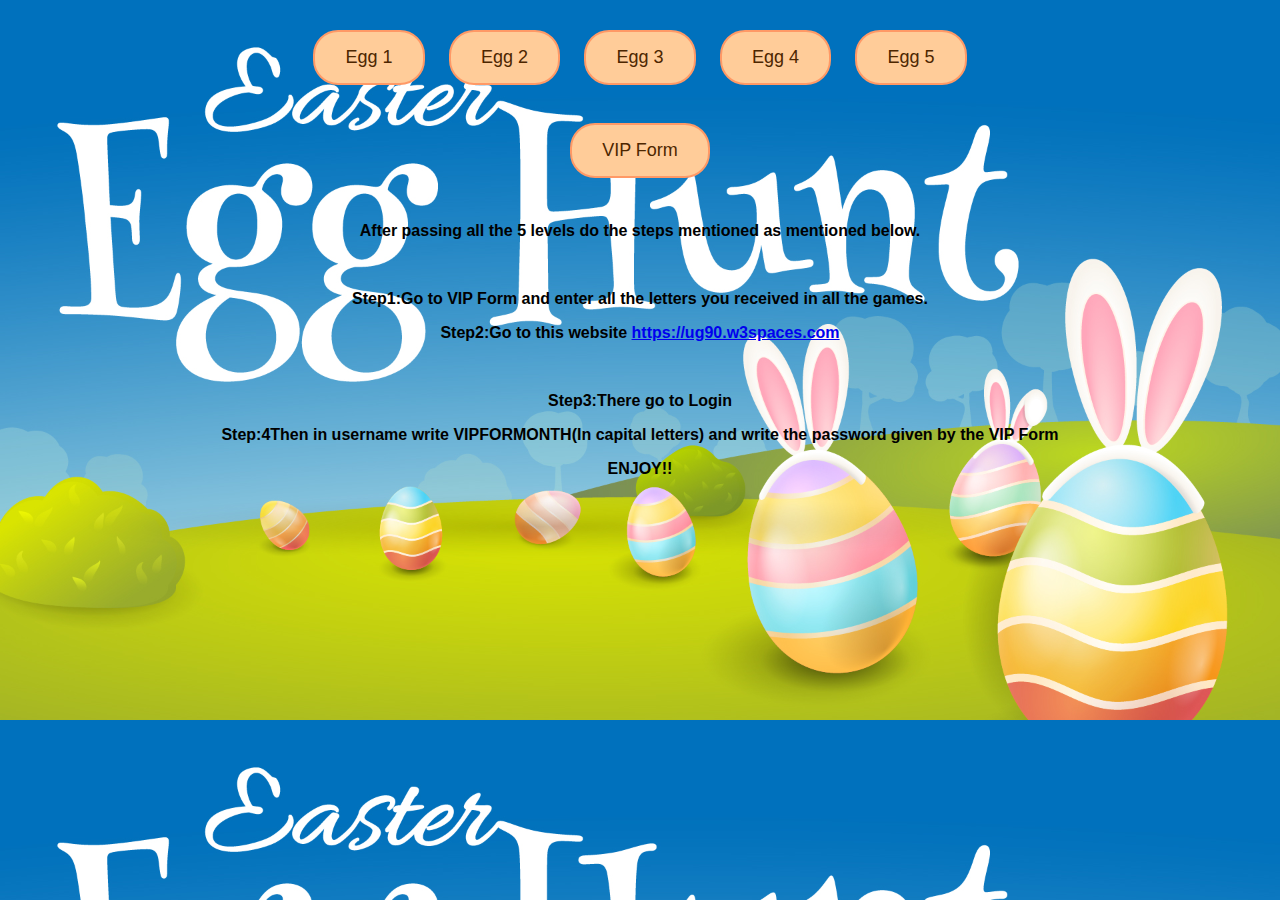
<file: index.html>
<!DOCTYPE html>
<html lang="en">
<head>
  <meta charset="UTF-8">
  <meta name="viewport" content="width=device-width, initial-scale=1.0">
  <title>Easter Egg Hunt</title>
  <style>
    body {
      background-image: url('egghunt.jpg'); /* Replace 'background-image.jpg' with your image file */
      background-size: cover;
      font-family: 'Comic Sans MS', cursive, sans-serif;
      margin: 0;
      padding: 20px;
      text-align: center;
    }

    button {
      background-color: #ffcc99;
      color: #4d2600;
      padding: 15px 30px;
      font-size: 18px;
      margin: 10px;
      border: 2px solid #ff9966;
      border-radius: 25px;
      cursor: pointer;
      transition: background-color 0.3s, color 0.3s, transform 0.2s;
      overflow: hidden;
      position: relative;
    }

    button:hover {
      background-color: #ff9966;
      color: #fff;
      transform: scale(1.05);
    }

    button::before {
      content: '';
      position: absolute;
      top: 0;
      left: 0;
      width: 100%;
      height: 100%;
      background: linear-gradient(45deg, #ff9966, #ffcc99);
      opacity: 0.3;
      z-index: -1;
    }
  </style>
</head>
<body>

<button onclick="redirectToPage('unscramble.html')">Egg 1</button>
<button onclick="redirectToPage('egg2.html')">Egg 2</button>
<button onclick="redirectToPage('egg3.html')">Egg 3</button>
<button onclick="redirectToPage('egg4.html')">Egg 4</button>
<button onclick="redirectToPage('egg5.html')">Egg 5</button><br><br>
 <button onclick="redirectToPage('vipform.html')">VIP Form</button><br><br>
 <p><b>After passing all the 5 levels do the steps mentioned as mentioned below.</b></p><br>
 <p><b>Step1:Go to VIP Form and enter all the letters you received in all the games.</b></p>
 <p><b>Step2:Go to this website <a href="https://ug90.w3spaces.com">https://ug90.w3spaces.com</a></b></p><br>
 <p><b>Step3:There go to Login</b></p>
 <p><b>Step:4Then in username write VIPFORMONTH(In capital letters) and write the password given by the VIP Form</b></p>
 <p align=center><b>ENJOY!!</b></p>

<script>
  function redirectToPage(page) {
    window.location.href = page;
  }
</script>
  
</body>
</html>
</file>
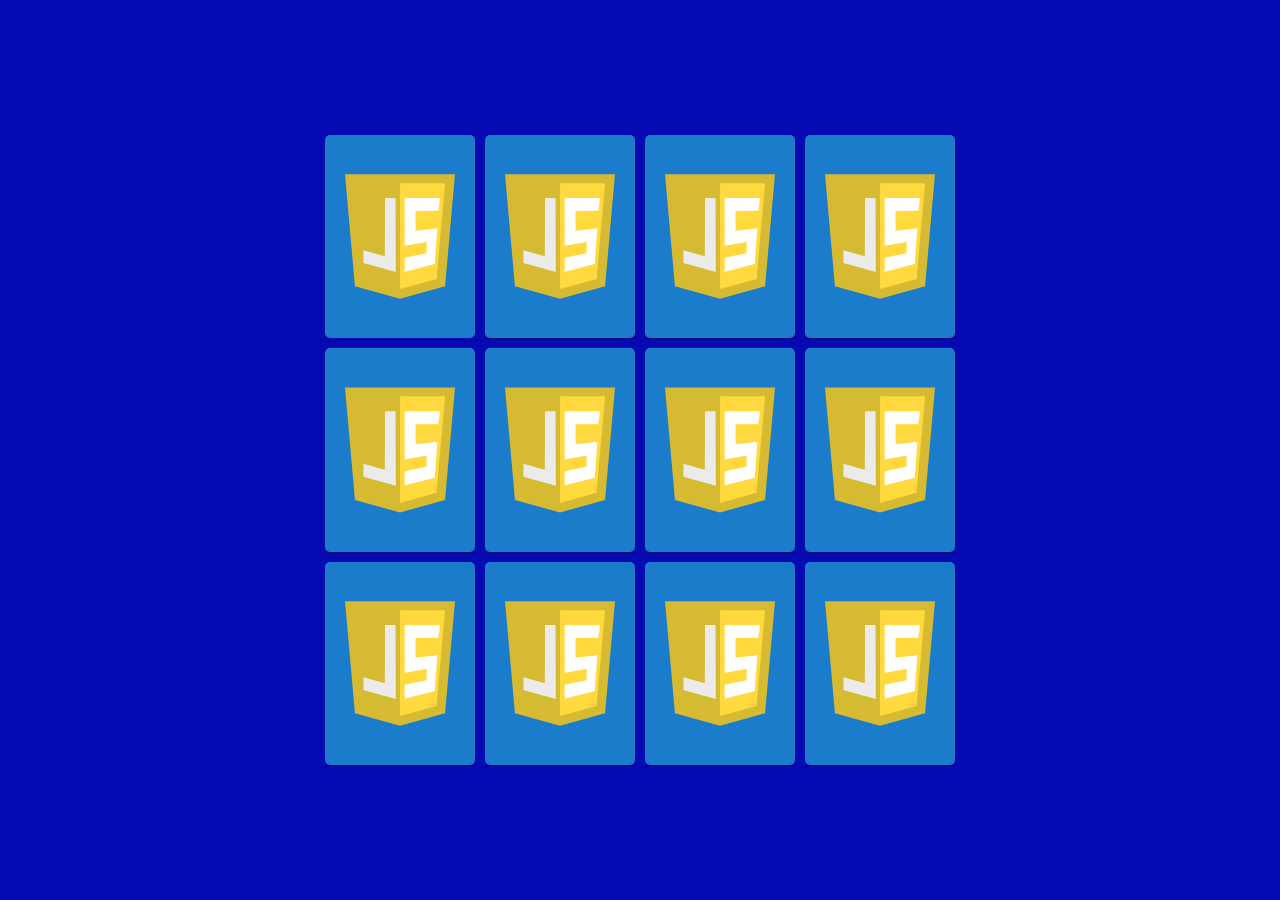
<file: egg2.html>
<!DOCTYPE html>
<html lang="en">
<head>
  <meta charset="UTF-8">

  <title>Memory Game</title>

  <link rel="stylesheet" href="styles.css">
</head>
<body>
  <section class="memory-game">
    <div class="memory-card" data-framework="aurelia">
      <img class="front-face" src="aurelia.svg" alt="Aurelia" />
      <img class="back-face" src="js-badge.svg" alt="JS Badge" />
    </div>
    <div class="memory-card" data-framework="aurelia">
      <img class="front-face" src="aurelia.svg" alt="Aurelia" />
      <img class="back-face" src="js-badge.svg" alt="JS Badge" />
    </div>

    <div class="memory-card" data-framework="vue">
      <img class="front-face" src="vue.svg" alt="Vue" />
      <img class="back-face" src="js-badge.svg" alt="JS Badge" />
    </div>
    <div class="memory-card" data-framework="vue">
      <img class="front-face" src="vue.svg" alt="Vue" />
      <img class="back-face" src="js-badge.svg" alt="JS Badge" />
    </div>

    <div class="memory-card" data-framework="angular">
      <img class="front-face" src="angular.svg" alt="Angular" />
      <img class="back-face" src="js-badge.svg" alt="JS Badge" />
    </div>
    <div class="memory-card" data-framework="angular">
      <img class="front-face" src="angular.svg" alt="Angular" />
      <img class="back-face" src="js-badge.svg" alt="JS Badge" />
    </div>

    <div class="memory-card" data-framework="ember">
      <img class="front-face" src="ember.svg" alt="Ember" />
      <img class="back-face" src="js-badge.svg" alt="JS Badge" />
    </div>
    <div class="memory-card" data-framework="ember">
      <img class="front-face" src="ember.svg" alt="Ember" />
      <img class="back-face" src="js-badge.svg" alt="JS Badge" />
    </div>

    <div class="memory-card" data-framework="backbone">
      <img class="front-face" src="backbone.svg" alt="Backbone" />
      <img class="back-face" src="js-badge.svg" alt="JS Badge" />
    </div>
    <div class="memory-card" data-framework="backbone">
      <img class="front-face" src="backbone.svg" alt="Backbone" />
      <img class="back-face" src="js-badge.svg" alt="JS Badge" />
    </div>

    <div class="memory-card" data-framework="react">
      <img class="front-face" src="react.svg" alt="React" />
      <img class="back-face" src="js-badge.svg" alt="JS Badge" />
    </div>
    <div class="memory-card" data-framework="react">
      <img class="front-face" src="react.svg" alt="React" />
      <img class="back-face" src="js-badge.svg" alt="JS Badge" />
    </div>
  </section>

  <script src="scripts.js"></script>
</body>
</html>
</file>
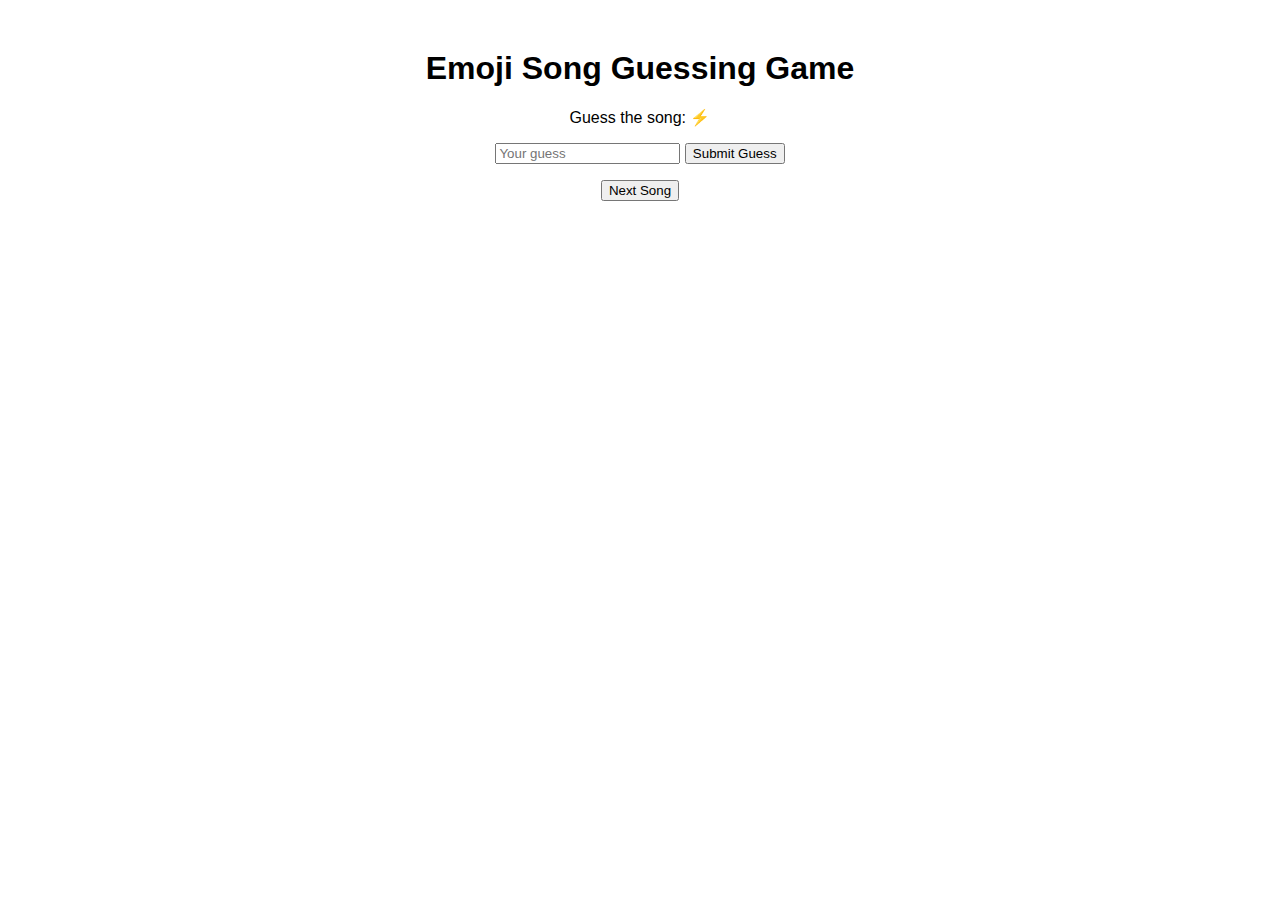
<file: egg3.html>
<!DOCTYPE html>
<html lang="en">
<head>
    <meta charset="UTF-8">
    <meta name="viewport" content="width=device-width, initial-scale=1.0">
    <title>Emoji Song Guessing Game</title>
    <style>
        body {
            font-family: 'Arial', sans-serif;
            text-align: center;
            margin-top: 50px;
        }
    </style>
</head>
<body>
    <h1>Emoji Song Guessing Game</h1>
    <div id="game-container">
        <p id="emoji-display"></p>
        <input type="text" id="guess-input" placeholder="Your guess">
        <button onclick="checkGuess()">Submit Guess</button>
        <p id="result"></p>
        <button onclick="nextRound()">Next Song</button>
    </div>

    <script>
        // Define an array with objects representing songs and their corresponding emojis
        var songs = [
            { name: "Bijli", emoji: "⚡" },
            { name: "Heeriye", emoji: "💎" },
            { name: "Gulabi Sharara", emoji: "🩷 Sharara" },
            { name: "Udd Jaa Kaale Kaava", emoji: "🕊️⚫🐦‍⬛" },
            { name: "Chal Tere Ishq Mein", emoji: "🚶🫵💖" },
            // Add more songs and emojis as needed
        ];

        var currentSongIndex = 0;
        var score = 0;

        function displayEmoji() {
            var emojiDisplay = document.getElementById("emoji-display");
            emojiDisplay.textContent = "Guess the song: " + songs[currentSongIndex].emoji;
        }

        function checkGuess() {
            var userGuess = document.getElementById("guess-input").value.toLowerCase();
            var resultDisplay = document.getElementById("result");

            // Check if the guess is correct
            if (userGuess === songs[currentSongIndex].name.toLowerCase()) {
                resultDisplay.textContent = "Correct! Well done.";
                score++;
            } else {
                resultDisplay.textContent = "Incorrect. Keep trying!";
            }

            // Disable input and button after a guess
            document.getElementById("guess-input").disabled = true;
            document.querySelector("button").disabled = true;
        }

        function nextRound() {
            // Enable input and button for the next round
            document.getElementById("guess-input").disabled = false;
            document.querySelector("button").disabled = false;

            // Clear result and input
            document.getElementById("result").textContent = "";
            document.getElementById("guess-input").value = "";

            // Move to the next song
            currentSongIndex++;

            // Check if all songs have been guessed
            if (currentSongIndex < songs.length) {
                // Display the next emoji for the player to guess
                displayEmoji();
            } else {
                // Display the final score when all songs have been guessed
                alert("Game Over! Your final score is: " + score);
                // Optionally, you can reset the game or take some other action here
            }
        }

        // Initialize the game
        displayEmoji();
    </script>
</body>
</html>
</file>
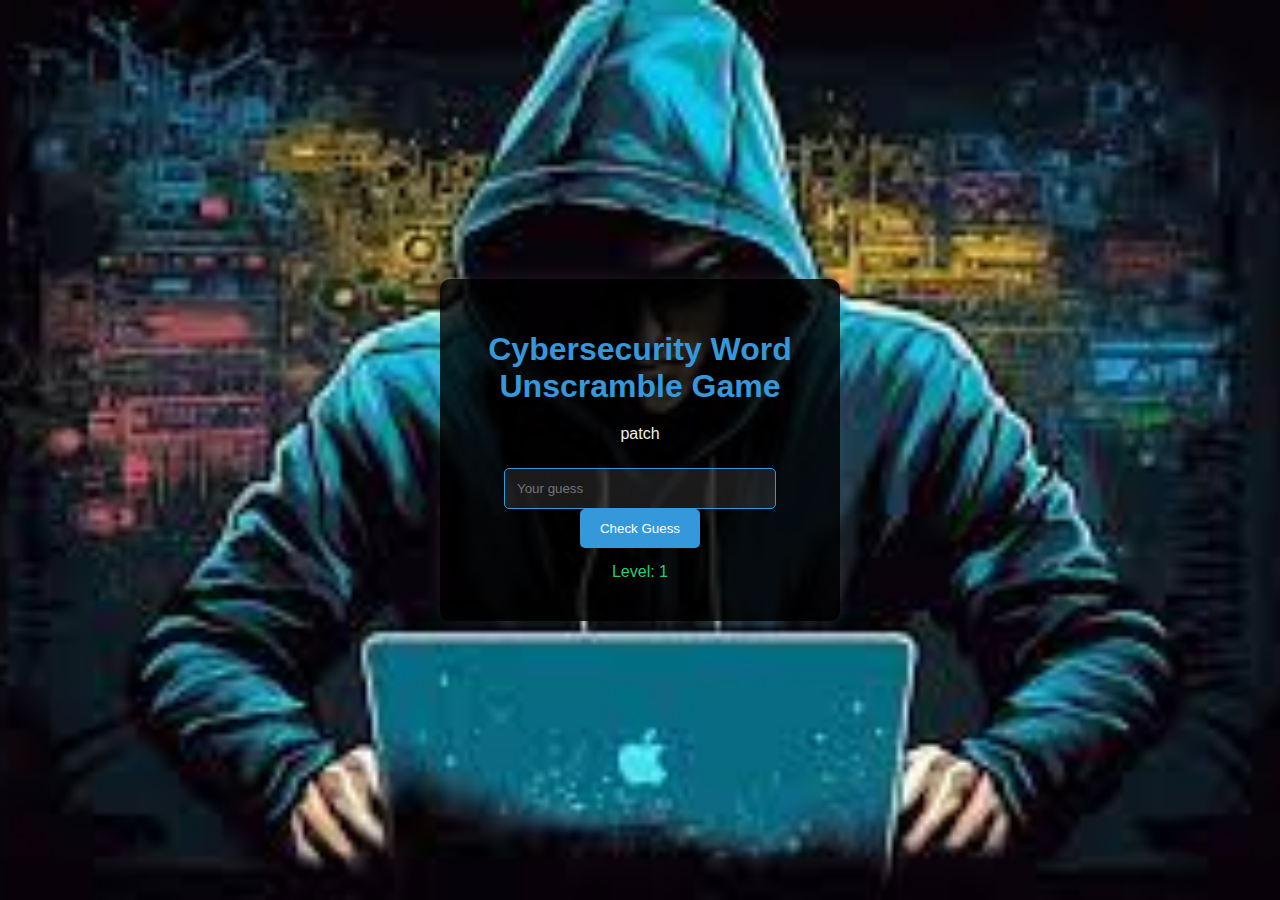
<file: unscramble.html>
<!DOCTYPE html>
<html lang="en">
<head>
    <meta charset="UTF-8">
    <meta name="viewport" content="width=device-width, initial-scale=1.0">
    <title>Cybersecurity Word Unscramble Game</title>
    <style>
        body {
            font-family: 'Segoe UI', Tahoma, Geneva, Verdana, sans-serif;
            background-color: #2c3e50;
            margin: 0;
            display: flex;
            align-items: center;
            justify-content: center;
            height: 100vh;
            background: url('hacking.jpg') center/cover fixed; /* Replace with your hacking background image */
        }

        #game-container {
            background-color: rgba(0, 0, 0, 0.8);
            padding: 30px;
            border-radius: 10px;
            box-shadow: 0 0 20px rgba(255, 255, 255, 0.1);
            text-align: center;
            max-width: 400px;
            width: 100%;
            box-sizing: border-box;
        }

        h1 {
            color: #3498db;
            margin-bottom: 20px;
        }

        p {
            margin: 10px 0;
            color: #ecf0f1;
        }

        input {
            padding: 12px;
            margin-top: 15px;
            width: 80%;
            box-sizing: border-box;
            border: 1px solid #3498db;
            border-radius: 5px;
            outline: none;
            color: #ecf0f1;
            background-color: rgba(255, 255, 255, 0.1);
            transition: border-color 0.3s;
        }

        input:focus {
            border-color: #2980b9;
        }

        button {
            padding: 12px 20px;
            background-color: #3498db;
            color: #fff;
            border: none;
            border-radius: 5px;
            cursor: pointer;
            transition: background-color 0.3s;
        }

        button:hover {
            background-color: #2980b9;
        }

        #result {
            font-weight: bold;
            color: #e74c3c;
            margin-top: 15px;
        }

        #level {
            color: #2ecc71;
            margin-top: 10px;
        }
    </style>
</head>
<body>
    <div id="game-container">
        <h1>Cybersecurity Word Unscramble Game</h1>
        <p id="scrambled-word"></p>
        <input type="text" id="user-input" placeholder="Your guess">
        <button onclick="checkGuess()">Check Guess</button>
        <p id="result"></p>
        <p id="level">Level: 1</p>
    </div>

    <script>
        const wordsByLevel = {
            1: ["firewall", "password", "virus", "patch", "proxy"],
            2: ["encryption", "phishing", "cyber", "secure", "access"],
            3: ["authentication", "intrusion", "firewall", "vulnerability", "endpoint"],
            4: ["penetration", "compromise", "honeypot", "backdoor", "exploit"],
            5: ["cryptanalysis", "zero-day", "malware", "payload", "sandbox"],
            6: ["metasploit", "rootkit", "steganography", "keylogger", "packet-sniffing"],
            7: ["advanced-persistent-threat", "cross-site-scripting", "buffer-overflow", "social-engineering", "malicious-code"],
            8: ["distributed-denial-of-service", "brute-force", "man-in-the-middle", "reverse-engineering", "privileged-escalation"],
            9: ["cybersecurity-framework", "multifactor-authentication", "blockchain", "cryptography", "machine-learning"],
            10: ["quantum-computing", "post-quantum-cryptography", "biometric-authentication", "blockchain-technology", "artificial-intelligence"]
        };

        let level = 1;
        let originalWord, scrambledWord;

        function chooseRandomWord() {
            return wordsByLevel[level][Math.floor(Math.random() * wordsByLevel[level].length)];
        }

        function scrambleWord(word) {
            return word.split('').sort(() => Math.random() - 0.5).join('');
        }

        function startGame() {
            originalWord = chooseRandomWord();
            scrambledWord = scrambleWord(originalWord);

            document.getElementById('scrambled-word').textContent = scrambledWord;
            document.getElementById('user-input').value = '';
            document.getElementById('result').textContent = '';
            document.getElementById('level').textContent = `Level: ${level}`;
        }

        function checkGuess() {
            const userGuess = document.getElementById('user-input').value.toLowerCase();

            if (userGuess === originalWord) {
                document.getElementById('result').textContent = 'Congratulations! You\'ve unscrambled the word.';
                setTimeout(nextLevel, 1000);
            } else {
                document.getElementById('result').textContent = 'Incorrect! Try again.';
            }
        }

        function nextLevel() {
            level++;
            if (level <= 10) {
                startGame();
            } else {
                document.getElementById('result').textContent = 'Congratulations! You have completed all levels.';
            }
        }

        startGame();  // Start the game when the page loads
    </script>
</body>
</html>
</file>
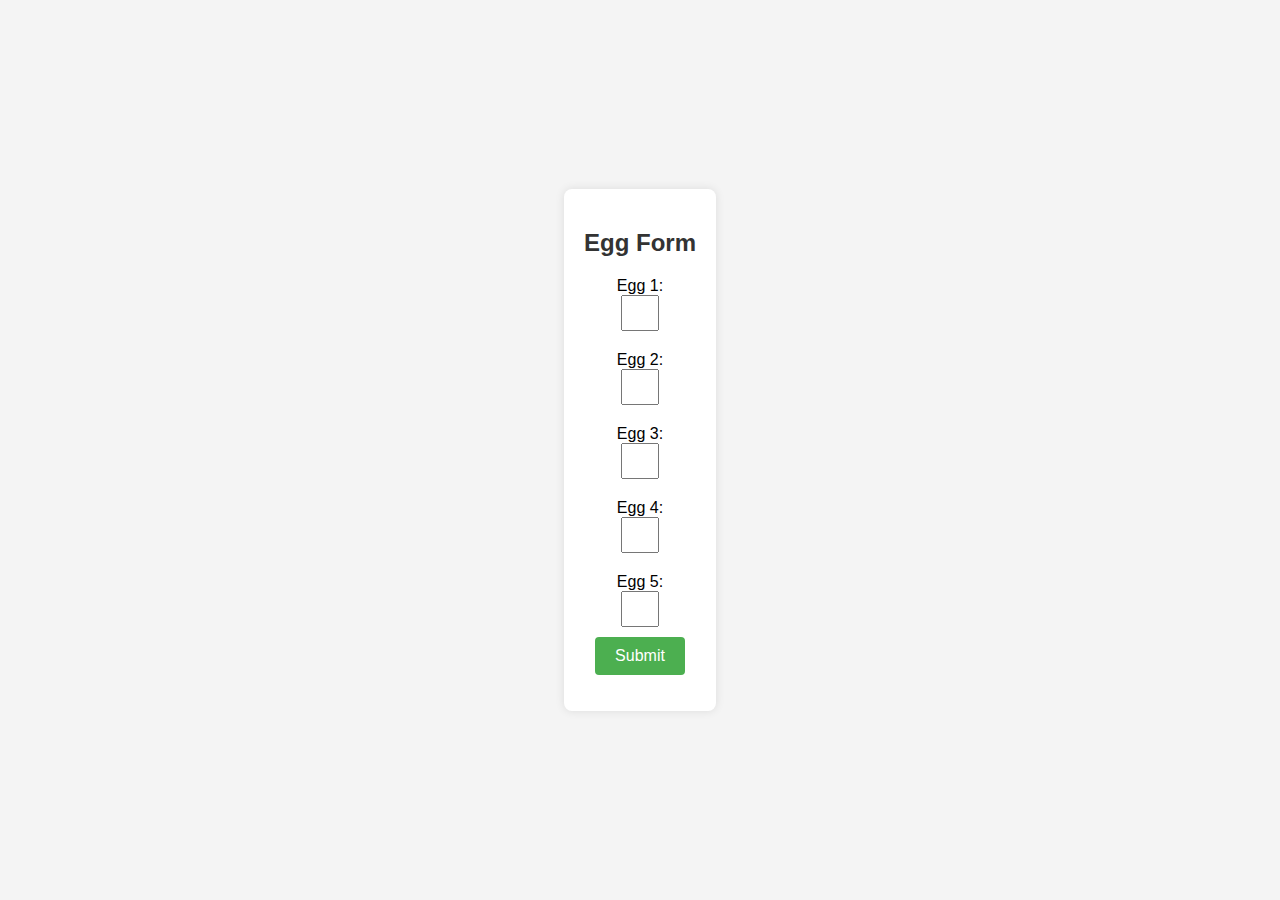
<file: vipform.html>
<!DOCTYPE html>
<html lang="en">
<head>
    <meta charset="UTF-8">
    <meta name="viewport" content="width=device-width, initial-scale=1.0">
    <title>Egg Form</title>
    <style>
        body {
            font-family: Arial, sans-serif;
            background-color: #f4f4f4;
            margin: 0;
            padding: 0;
            display: flex;
            justify-content: center;
            align-items: center;
            height: 100vh;
        }

        .container {
            background-color: #fff;
            padding: 20px;
            border-radius: 8px;
            box-shadow: 0 0 10px rgba(0, 0, 0, 0.1);
            text-align: center;
        }

        h2 {
            color: #333;
        }

        label {
            display: block;
            margin-top: 10px;
        }

        input {
            width: 30px;
            height: 30px;
            font-size: 18px;
            text-align: center;
            margin-bottom: 10px;
        }

        button {
            background-color: #4caf50;
            color: #fff;
            border: none;
            padding: 10px 20px;
            font-size: 16px;
            cursor: pointer;
            border-radius: 4px;
        }

        button:hover {
            background-color: #45a049;
        }

        .success {
            color: #4caf50;
            font-weight: bold;
        }

        .error {
            color: #ff0000;
            font-weight: bold;
        }
    </style>
</head>
<body>

    <div class="container">
        <h2>Egg Form</h2>
        <form id="eggForm">
            <label for="egg1">Egg 1:</label>
            <input type="text" id="egg1" name="egg1" maxlength="1" required>
            <br>

            <label for="egg2">Egg 2:</label>
            <input type="text" id="egg2" name="egg2" maxlength="1" required>
            <br>

            <label for="egg3">Egg 3:</label>
            <input type="text" id="egg3" name="egg3" maxlength="1" required>
            <br>

            <label for="egg4">Egg 4:</label>
            <input type="text" id="egg4" name="egg4" maxlength="1" required>
            <br>

            <label for="egg5">Egg 5:</label>
            <input type="text" id="egg5" name="egg5" maxlength="1" required>
            <br>

            <button type="button" onclick="validateForm()">Submit</button>
        </form>

        <p id="success-message" class="success"></p>
        <p id="error-message" class="error"></p>
    </div>

    <script>
        function validateForm() {
            var userInputs = [
                document.getElementById('egg1').value.toUpperCase(),
                document.getElementById('egg2').value.toUpperCase(),
                document.getElementById('egg3').value.toUpperCase(),
                document.getElementById('egg4').value.toUpperCase(),
                document.getElementById('egg5').value.toUpperCase()
            ];

            var correctLetters = ['U', 'N', 'B', 'F', 'K'];
            var predefinedPassword = 'vipformonth987654321';

            var isValid = userInputs.every(function(input, index) {
                return input === correctLetters[index];
            });

            var successMessage = document.getElementById('success-message');
            var errorMessage = document.getElementById('error-message');

            if (isValid) {
                successMessage.innerText = 'Congratulations! Your password is: ' + predefinedPassword;
                errorMessage.innerText = '';
            } else {
                errorMessage.innerText = 'Please enter the correct letters for each egg.';
                successMessage.innerText = '';
            }
        }
    </script>

</body>
</html>
</file>
<file: styles.css>
* {
  padding: 0;
  margin: 0;
  box-sizing: border-box;
}

body {
  height: 100vh;
  display: flex;
  background: #060AB2;
}

.memory-game {
  width: 640px;
  height: 640px;
  margin: auto;
  display: flex;
  flex-wrap: wrap;
  perspective: 1000px;
}

.memory-card {
  width: calc(25% - 10px);
  height: calc(33.333% - 10px);
  margin: 5px;
  position: relative;
  transform: scale(1);
  transform-style: preserve-3d;
  transition: transform .5s;
  box-shadow: 1px 1px 1px rgba(0,0,0,.3);
}

.memory-card:active {
  transform: scale(0.97);
  transition: transform .2s;
}

.memory-card.flip {
  transform: rotateY(180deg);
}

.front-face,
.back-face {
  width: 100%;
  height: 100%;
  padding: 20px;
  position: absolute;
  border-radius: 5px;
  background: #1C7CCC;
  backface-visibility: hidden;
}

.front-face {
  transform: rotateY(180deg);
}
</file>
